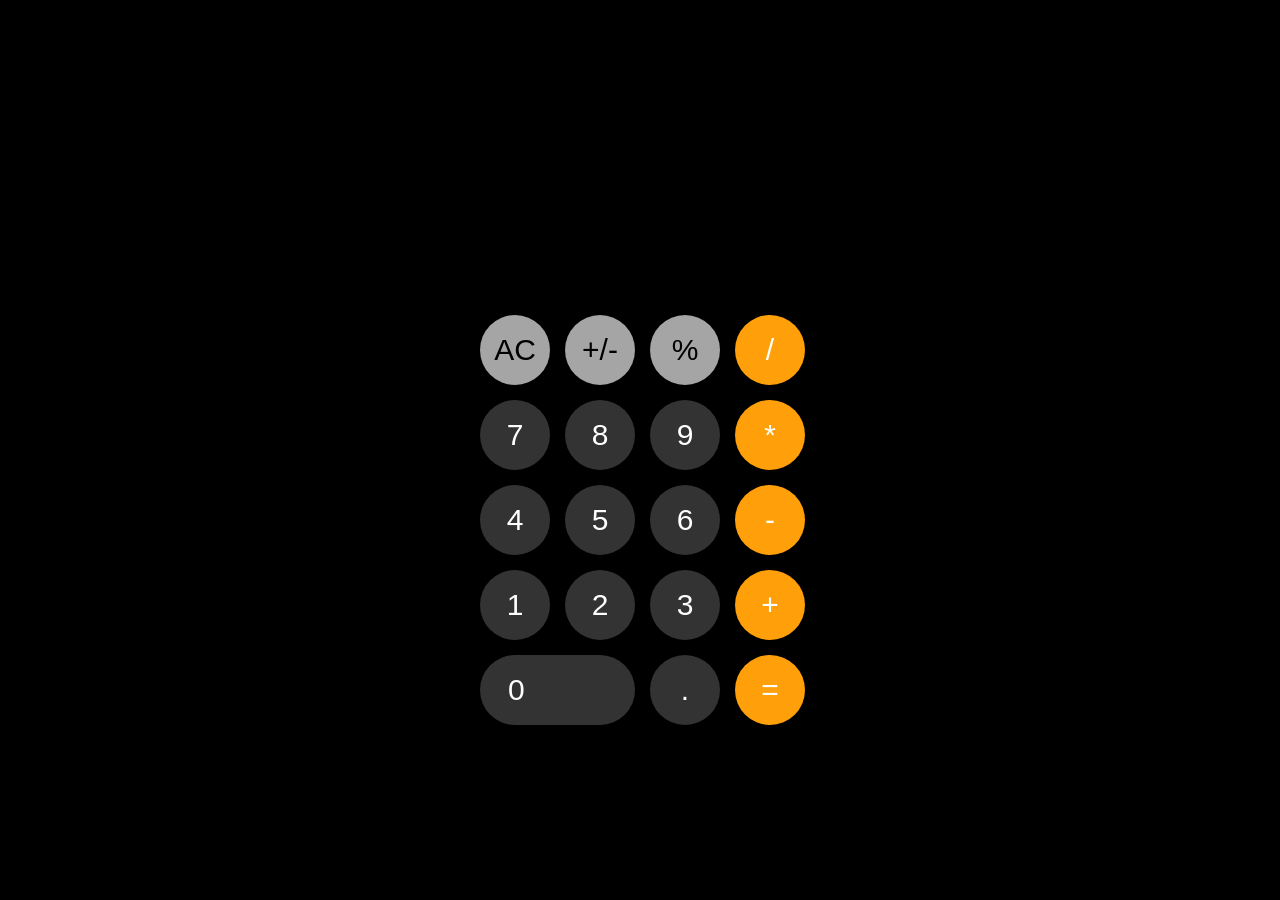
<file: 01-calculator/index.html>
<!doctype html>
<html lang="en">
  <head>
    <meta charset="UTF-8" />
    <meta name="viewport" content="width=device-width, initial-scale=1.0" />
    <title>Calculator</title>
    <link rel="stylesheet" href="style.css" />
  </head>
  <body>
    <div class="calculator">
      <div class="display">
        <input type="text" value="" readonly />
      </div>

      <div class="buttons">
        <button class="gray">AC</button>
        <button class="gray">+/-</button>
        <button class="gray">%</button>
        <button class="orange">/</button>

        <button class="dark">7</button>
        <button class="dark">8</button>
        <button class="dark">9</button>
        <button class="orange">*</button>

        <button class="dark">4</button>
        <button class="dark">5</button>
        <button class="dark">6</button>
        <button class="orange">-</button>

        <button class="dark">1</button>
        <button class="dark">2</button>
        <button class="dark">3</button>
        <button class="orange">+</button>

        <button class="dark zero">0</button>
        <button class="dark">.</button>
        <button class="orange">=</button>
      </div>
    </div>

    <script src="./script.js"></script>
  </body>
</html>
</file>
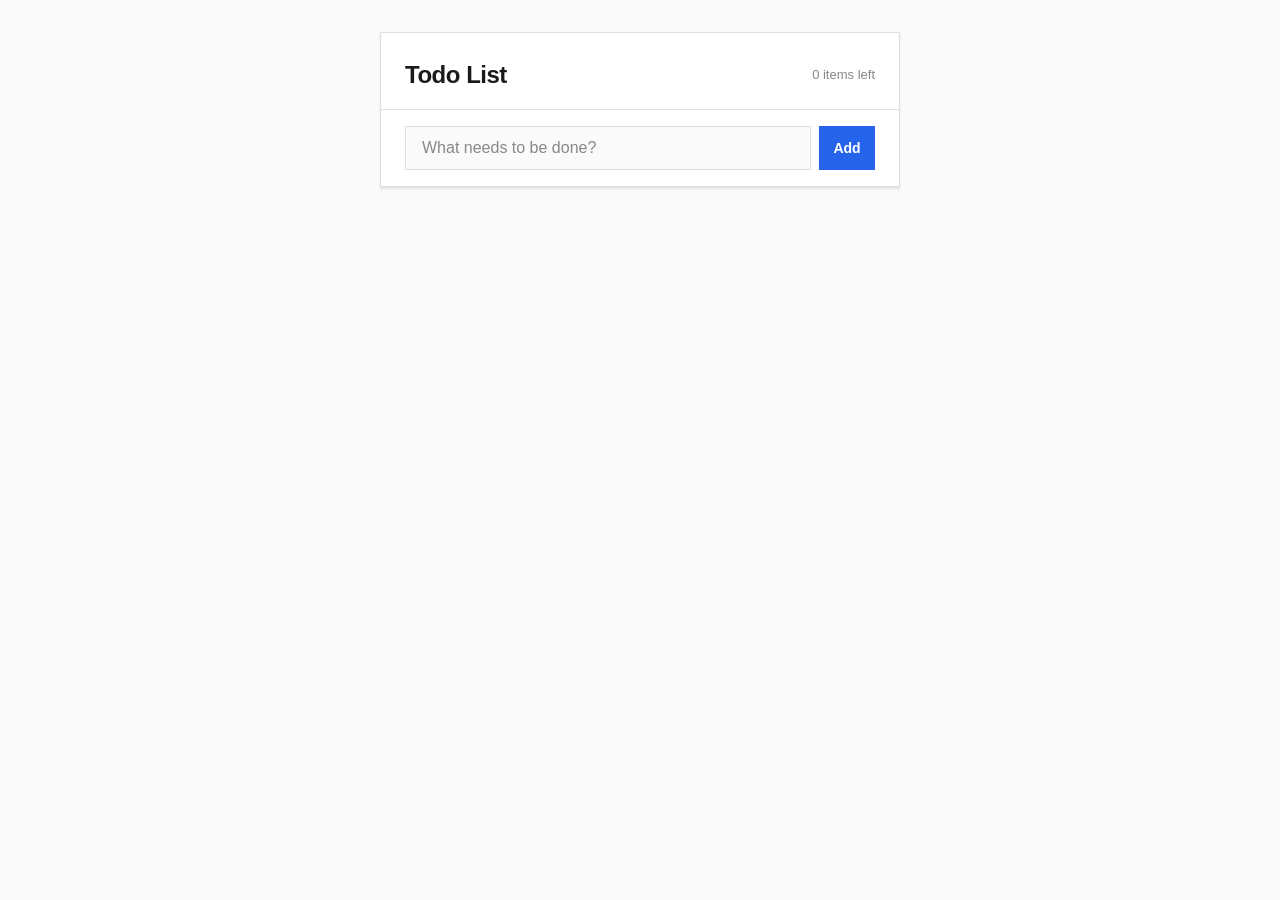
<file: 02-todo-list/index.html>
<!doctype html>
<html lang="en">
  <head>
    <meta charset="UTF-8" />
    <meta name="viewport" content="width=device-width, initial-scale=1.0" />
    <title>Todo List</title>
    <link rel="stylesheet" href="style.css" />
  </head>
  <body>
    <div class="container">
      <header>
        <h1>Todo List</h1>
        <p class="count">0 items left</p>
      </header>

      <form id="todo-form">
        <input
          type="text"
          id="todo-input"
          placeholder="What needs to be done?"
          autocomplete="off"
        />
        <button type="submit" aria-label="Add todo">Add</button>
      </form>

      <ul id="todo-list" class="todo-list">
        <!-- <li class="todo-item" data-id="1784390487585">
          <input type="checkbox" class="todo-checkbox" /><span class="todo-text"
            >r</span
          >
          <div class="todo-actions">
            <button class="todo-btn edit" aria-label="Edit">✎</button
            ><button class="todo-btn delete" aria-label="Delete">×</button>
          </div>
        </li> -->
      </ul>
    </div>

    <script src="./script.js"></script>
  </body>
</html>
</file>
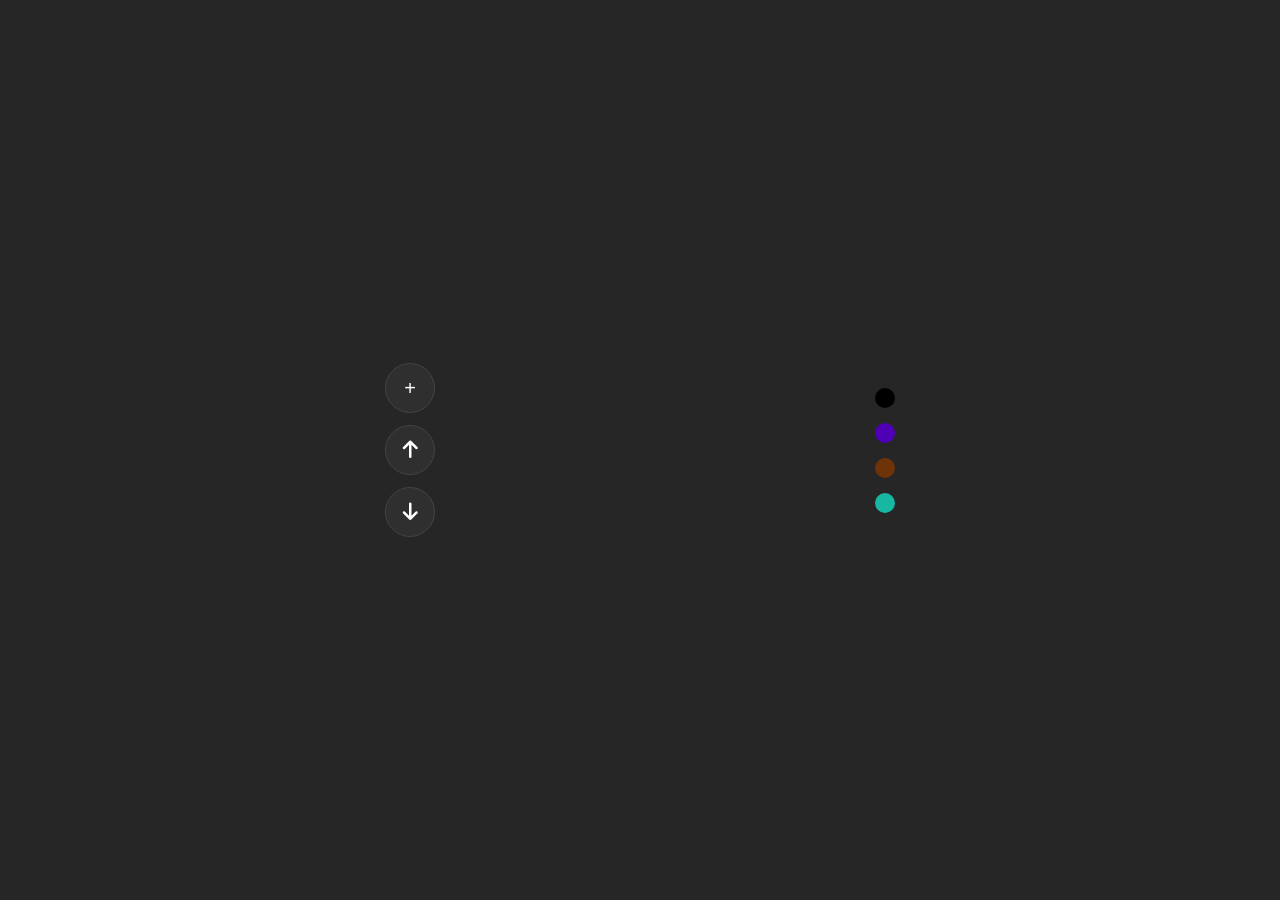
<file: 03-notes-app/index.html>
<!doctype html>
<html lang="en">
  <head>
    <meta charset="UTF-8" />
    <meta name="viewport" content="width=device-width, initial-scale=1.0" />
    <title>Notes Stack</title>

    <link rel="stylesheet" href="style.css" />

    <link
      rel="stylesheet"
      href="https://cdnjs.cloudflare.com/ajax/libs/font-awesome/6.6.0/css/all.min.css"
    />
  </head>
  <body>
    <!-- =======================
      CREATE NOTE MODAL
======================= -->

    <div class="note-modal">
      <form class="form-box">
        <h2>New Call</h2>

        <label>Image URL</label>
        <input
          id="imageUrl"
          required
          type="url"
          placeholder="https://example.com/photo.jpg"
        />

        <label>Full Name</label>
        <input
          id="fullName"
          required
          type="text"
          placeholder="Enter full name"
        />

        <label>Home Town</label>
        <input
          id="homeTown"
          required
          type="text"
          placeholder="Enter home town"
        />

        <label>Purpose</label>
        <input
          id="purpose"
          required
          type="text"
          placeholder="Quick appointment note"
        />

        <!-- <label>Category</label>

        <div class="categories">

            <label>
                <input type="checkbox">
                Emergency
            </label>

            <label class="orange">
                <input type="checkbox">
                Important
            </label>

            <label class="purple">
                <input type="checkbox">
                Urgent
            </label>

            <label>
                <input type="checkbox">
                No Rush
            </label>

        </div> -->

        <button type="submit">Create Note</button>
        <button type="button" class="close">Close</button>
      </form>
    </div>

    <!-- =======================
        NOTE STACK
======================= -->

    <div class="notes-wrapper">
      <div class="controls">
        <button id="add-note-btn">+</button>
        <button><i class="fa-solid fa-arrow-up"></i></button>
        <button><i class="fa-solid fa-arrow-down"></i></button>
      </div>

      <div class="stack">
        <!-- <div class="card">
          <img src="https://i.pravatar.cc/100" alt="" />

          <h2>Fatima Uma</h2>

          <div class="row">
            <span>Home town</span>
            <span>Singapore</span>
          </div>

          <div class="row">
            <span>Purpose</span>
            <span>3 times</span>
          </div>

        </div> -->
      </div>

      <div class="colors">
        <span class="black"></span>
        <span class="purple"></span>
        <span class="orange"></span>
        <span class="green"></span>
      </div>
    </div>

    <script src="./script.js"></script>
  </body>
</html>
</file>
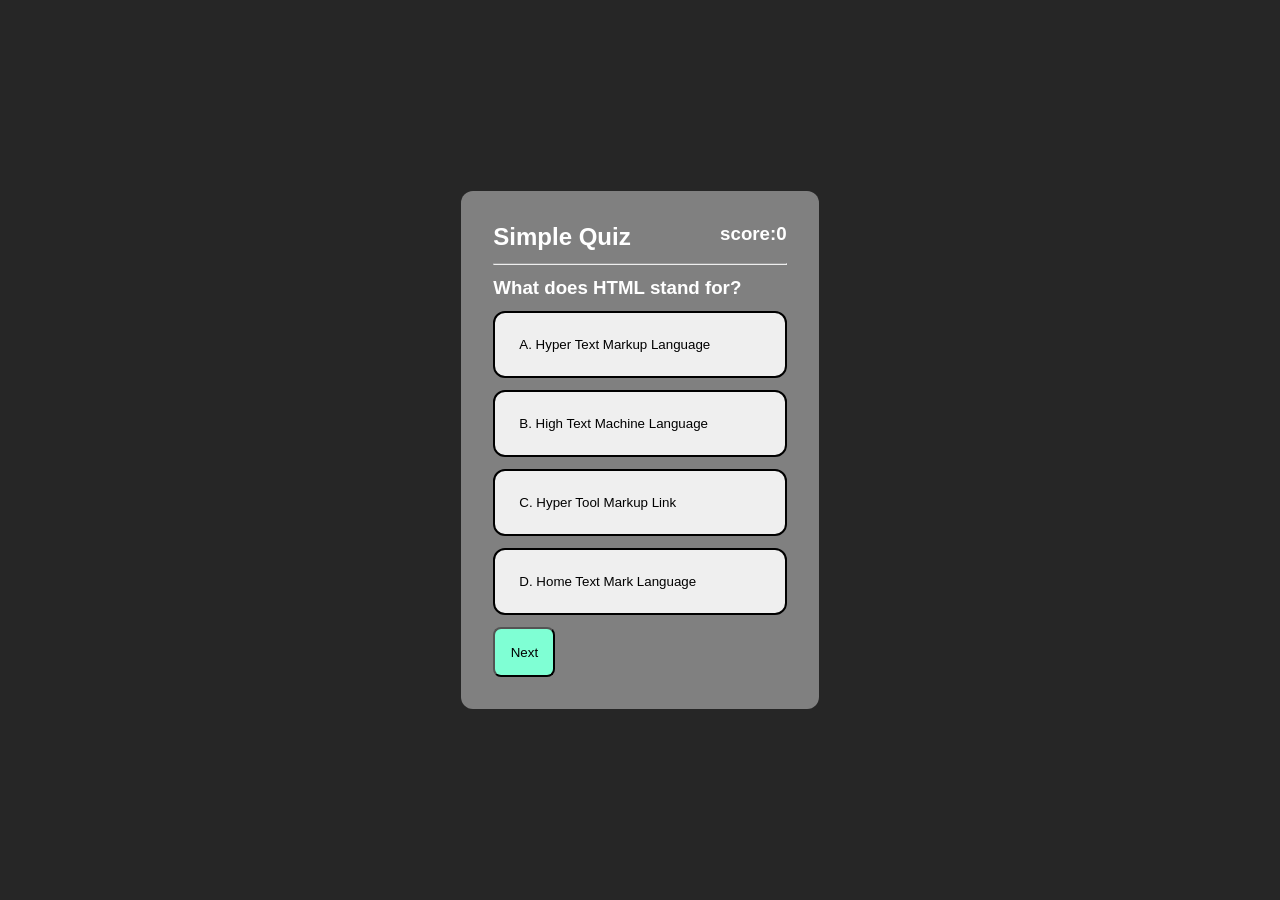
<file: 04-quiz-app/index.html>
<!doctype html>
<html lang="en">
  <head>
    <meta charset="UTF-8" />
    <meta name="viewport" content="width=device-width, initial-scale=1.0" />
    <title>Quiz App</title>
    <link rel="stylesheet" href="style.css" />
  </head>
  <body>
    <div class="container">
      <div style="display: flex;justify-content: space-between;">
        <h2>Simple Quiz</h2>
        <h3>score:<span>0</span></h3>
      </div>
      <hr />
      <div class="card">
        <h3 class="question">1. Question...</h3>
        <div class="options">
          <button>Option 1</button>
          <button>Option 2</button>
          <button>Option 3</button>
          <button>Option 4</button>
        </div>
        <button class="next-btn">Next</button>
      </div>
    </div>

    <script src="./script.js"></script>
  </body>
</html>
</file>
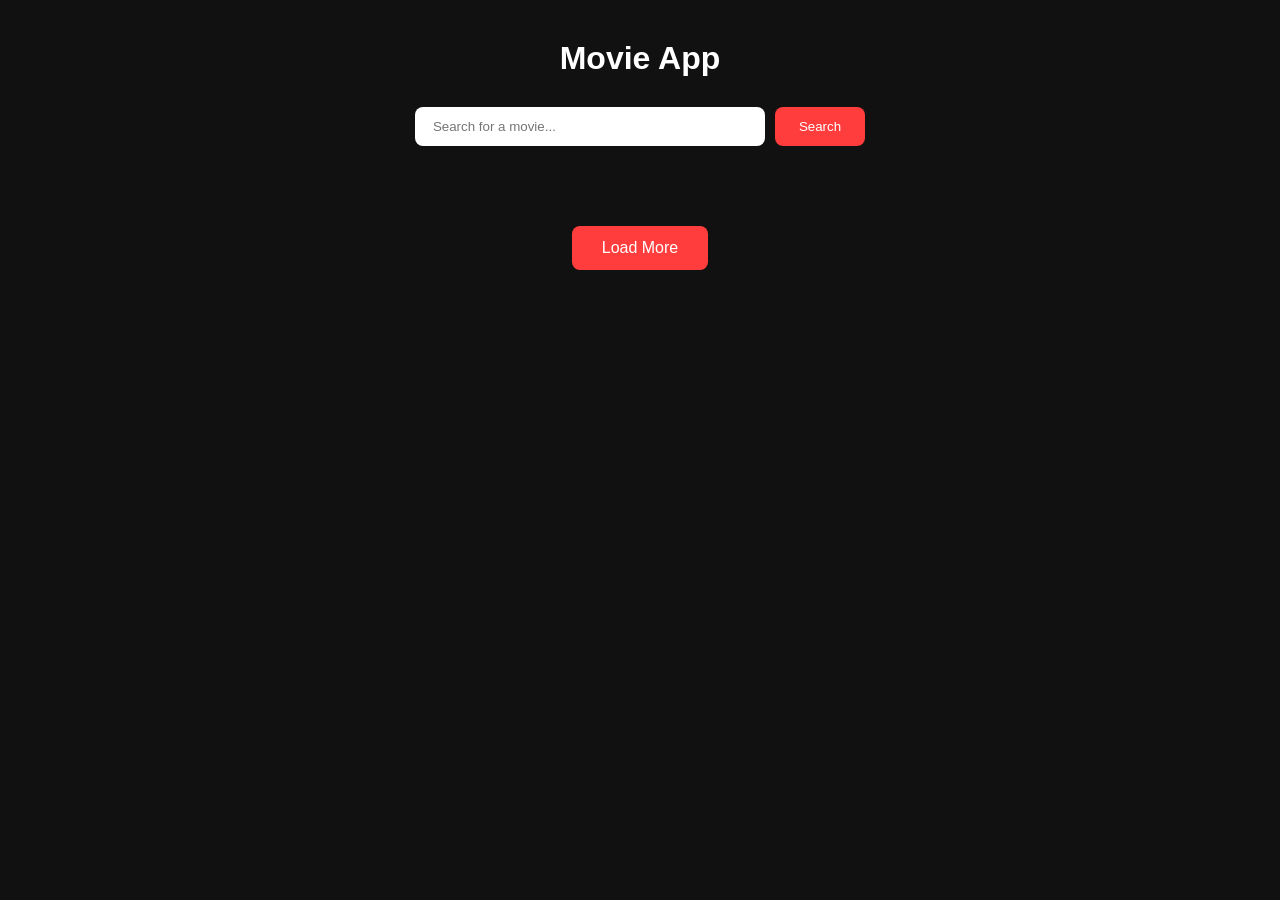
<file: 06-movie-search-app/index.html>
<!doctype html>
<html lang="en">
  <head>
    <meta charset="UTF-8" />
    <meta name="viewport" content="width=device-width, initial-scale=1.0" />
    <title>Movie Search</title>
    <link rel="stylesheet" href="style.css" />
  </head>
  <body>
    <div class="container">
      <header>
        <h1>Movie App</h1>

        <div class="search-box">
          <input
            type="text"
            id="movie-search"
            placeholder="Search for a movie..."
          />

          <button id="search-btn">Search</button>
        </div>
      </header>

      <div class="movies">
        <!-- Movies will be inserted here -->
      </div>

      <button id="load-more" class="load-more">Load More</button>
    </div>

    <!-- Movie Details Modal -->

    <div id="movie-modal" class="modal">
      <!-- Modal content will be inserted by JavaScript -->
    </div>

    <script src="./script.js"></script>

    <script src="./script.js"></script>
  </body>
</html>
</file>
<file: 01-calculator/style.css>
*{
    margin:0;
    padding:0;
    box-sizing:border-box;
    font-family:-apple-system,BlinkMacSystemFont,"SF Pro Display","Segoe UI",sans-serif;
}

body{
    display:flex;
    justify-content:center;
    align-items:center;
    min-height:100vh;
    background:#000;
}

.calculator{
    width:360px;
    background:#000;
    padding:20px;
    border-radius:35px;
}

.display{
    height:120px;
    display:flex;
    justify-content:flex-end;
    align-items:flex-end;
    padding:15px;
    margin-bottom:20px;
}

.display input{
    width:100%;
    border:none;
    outline:none;
    background:transparent;
    color:#fff;
    font-size:64px;
    text-align:right;
    font-weight:300;
}

.buttons{
    display:grid;
    grid-template-columns:repeat(4,1fr);
    gap:15px;
}

button{
    width:70px;
    height:70px;
    border:none;
    border-radius:50%;
    font-size:30px;
    cursor:pointer;
    transition:.2s;
}

button:active{
    transform:scale(.95);
    filter:brightness(1.2);
}

/* Gray Buttons */
.gray{
    background:#a5a5a5;
    color:#000;
}

/* Dark Buttons */
.dark{
    background:#333333;
    color:#fff;
}

/* Orange Buttons */
.orange{
    background:#ff9f0a;
    color:#fff;
}

/* Zero Button */
.zero{
    width:155px;
    border-radius:40px;
    grid-column:span 2;
    text-align:left;
    padding-left:28px;
}
</file>
<file: 02-todo-list/style.css>
* {
  margin: 0;
  padding: 0;
  box-sizing: border-box;
  font-family: -apple-system, BlinkMacSystemFont, "SF Pro Display", "Segoe UI", Roboto, sans-serif;
}

:root {
  --bg: #fafafa;
  --card-bg: #ffffff;
  --text: #1a1a1a;
  --text-muted: #888888;
  --border: #e0e0e0;
  --border-strong: #d0d0d0;
  --primary: #2563eb;
  --primary-hover: #1d4ed8;
  --primary-focus: rgba(37, 99, 235, 0.15);
  --danger: #dc2626;
  --danger-hover: #b91c1c;
  --danger-bg: rgba(220, 38, 38, 0.08);
  --shadow: 0 1px 3px rgba(0, 0, 0, 0.06), 0 1px 2px rgba(0, 0, 0, 0.04);
  --shadow-hover: 0 4px 12px rgba(0, 0, 0, 0.08), 0 2px 4px rgba(0, 0, 0, 0.04);
  --radius: 0;
  --radius-sm: 0;
  --transition: 150ms ease;
}

@media (prefers-color-scheme: dark) {
  :root {
    --bg: #0f0f0f;
    --card-bg: #1a1a1a;
    --text: #f5f5f5;
    --text-muted: #737373;
    --border: #333333;
    --border-strong: #404040;
    --primary: #3b82f6;
    --primary-hover: #2563eb;
    --primary-focus: rgba(59, 130, 246, 0.2);
    --danger: #ef4444;
    --danger-hover: #dc2626;
    --danger-bg: rgba(239, 68, 68, 0.12);
    --shadow: 0 1px 3px rgba(0, 0, 0, 0.3), 0 1px 2px rgba(0, 0, 0, 0.2);
    --shadow-hover: 0 4px 12px rgba(0, 0, 0, 0.4), 0 2px 4px rgba(0, 0, 0, 0.3);
  }
}

body {
  min-height: 100vh;
  background: var(--bg);
  color: var(--text);
  line-height: 1.5;
  padding: 2rem 1rem;
  display: flex;
  justify-content: center;
  align-items: flex-start;
}

.container {
  width: 100%;
  max-width: 520px;
  background: var(--card-bg);
  border: 1px solid var(--border);
  border-radius: var(--radius);
  box-shadow: var(--shadow);
  overflow: hidden;
}

header {
  display: flex;
  justify-content: space-between;
  align-items: center;
  padding: 1.5rem 1.5rem 1rem;
  border-bottom: 1px solid var(--border);
}

header h1 {
  font-size: 1.5rem;
  font-weight: 600;
  letter-spacing: -0.02em;
}

.count {
  font-size: 0.8125rem;
  color: var(--text-muted);
  font-weight: 500;
}

#todo-form {
  display: flex;
  gap: 0.5rem;
  padding: 1rem 1.5rem;
  border-bottom: 1px solid var(--border);
}

#todo-input {
  flex: 1;
  padding: 0.75rem 1rem;
  font-size: 1rem;
  color: var(--text);
  background: var(--bg);
  border: 1px solid var(--border);
  border-radius: var(--radius-sm);
  outline: none;
  transition: border-color var(--transition), box-shadow var(--transition);
}

#todo-input::placeholder {
  color: var(--text-muted);
}

#todo-input:focus {
  border-color: var(--primary);
  box-shadow: 0 0 0 3px var(--primary-focus);
}

#todo-form button[type="submit"] {
  width: 56px;
  height: 44px;
  border: none;
  border-radius: var(--radius-sm);
  background: var(--primary);
  color: #fff;
  font-size: 0.875rem;
  font-weight: 600;
  cursor: pointer;
  transition: background var(--transition), transform 100ms ease;
}

#todo-form button[type="submit"]:hover {
  background: var(--primary-hover);
}

#todo-form button[type="submit"]:active {
  transform: scale(0.98);
}

.todo-list {
  list-style: none;
  max-height: 420px;
  overflow-y: auto;
}

.todo-item {
  display: flex;
  align-items: center;
  gap: 0.75rem;
  padding: 1rem 1.5rem;
  border-bottom: 1px solid var(--border);
  transition: background var(--transition);
}

.todo-item:last-child {
  border-bottom: none;
}

.todo-item:hover {
  background: var(--bg);
}

.todo-item.editing {
  background: var(--bg);
  padding-right: 0.5rem;
}

.todo-item.completed .todo-text {
  text-decoration: line-through;
  color: var(--text-muted);
}

.todo-checkbox {
  width: 20px;
  height: 20px;
  border: 2px solid var(--border-strong);
  border-radius: var(--radius-sm);
  appearance: none;
  cursor: pointer;
  display: flex;
  align-items: center;
  justify-content: center;
  transition: border-color var(--transition), background var(--transition);
  flex-shrink: 0;
  background: var(--card-bg);
}

.todo-checkbox:checked {
  border-color: var(--primary);
  background: var(--primary);
}

.todo-checkbox:checked::after {
  content: "";
  width: 5px;
  height: 9px;
  border: solid #fff;
  border-width: 0 2px 2px 0;
  transform: rotate(45deg) translateY(-1px);
}

.todo-checkbox:hover:not(:checked) {
  border-color: var(--primary);
}

.todo-checkbox:focus-visible {
  outline: 2px solid var(--primary);
  outline-offset: 2px;
}

.todo-text {
  flex: 1;
  font-size: 1rem;
  word-break: break-word;
  transition: color var(--transition);
  min-width: 0;
}

.todo-edit-input {
  flex: 1;
  padding: 0.375rem 0.5rem;
  font-size: 1rem;
  font-family: inherit;
  color: var(--text);
  background: var(--card-bg);
  border: 1px solid var(--primary);
  border-radius: var(--radius-sm);
  outline: none;
  min-width: 0;
}

.todo-edit-input:focus {
  box-shadow: 0 0 0 2px var(--primary-focus);
}

.todo-actions {
  display: flex;
  gap: 0.25rem;
  opacity: 0;
  transition: opacity var(--transition);
}

.todo-item:hover .todo-actions,
.todo-item.editing .todo-actions,
.todo-item:focus-within .todo-actions {
  opacity: 1;
}

.todo-btn {
  width: 32px;
  height: 32px;
  border: none;
  border-radius: var(--radius-sm);
  background: transparent;
  color: var(--text-muted);
  font-size: 1.125rem;
  cursor: pointer;
  display: flex;
  align-items: center;
  justify-content: center;
  transition: background var(--transition), color var(--transition);
}

.todo-btn:hover {
  background: var(--bg);
  color: var(--text);
}

.todo-btn.delete:hover {
  background: var(--danger-bg);
  color: var(--danger);
}

.todo-btn:focus-visible {
  outline: 2px solid var(--primary);
  outline-offset: 2px;
}

.todo-btn.save {
  color: var(--primary);
}

.todo-btn.save:hover {
  background: var(--primary-focus);
  color: var(--primary);
}

.todo-btn.cancel:hover {
  background: var(--danger-bg);
  color: var(--danger);
}

.filters {
  display: flex;
  justify-content: center;
  gap: 0.5rem;
  padding: 1rem 1.5rem;
  border-top: 1px solid var(--border);
  border-bottom: 1px solid var(--border);
}

.filter {
  padding: 0.5rem 1rem;
  border: none;
  border-radius: var(--radius-sm);
  background: transparent;
  color: var(--text-muted);
  font-size: 0.8125rem;
  font-weight: 500;
  cursor: pointer;
  transition: color var(--transition), background var(--transition);
}

.filter:hover {
  color: var(--text);
  background: var(--bg);
}

.filter.active {
  color: var(--primary);
  background: var(--primary-focus);
}

.clear-btn {
  width: 100%;
  padding: 1rem;
  border: none;
  background: transparent;
  color: var(--danger);
  font-size: 0.8125rem;
  font-weight: 500;
  cursor: pointer;
  transition: color var(--transition), background var(--transition);
}

.clear-btn:hover {
  color: var(--danger-hover);
  background: var(--danger-bg);
}

.clear-btn:focus-visible {
  outline: 2px solid var(--danger);
  outline-offset: -2px;
}

.empty-state {
  padding: 3rem 1.5rem;
  text-align: center;
  color: var(--text-muted);
  font-size: 0.9375rem;
}

@media (max-width: 480px) {
  .container {
    border-radius: 0;
    border-left: none;
    border-right: none;
    max-width: 100%;
    height: 100vh;
    display: flex;
    flex-direction: column;
  }

  body {
    padding: 0;
    align-items: stretch;
  }

  .todo-list {
    flex: 1;
  }
}
</file>
<file: 03-notes-app/style.css>
* {
  margin: 0;
  padding: 0;
  box-sizing: border-box;
  font-family: Arial, Helvetica, sans-serif;
}

body {
  background: #262626;
  height: 100vh;

  display: flex;
  justify-content: center;
  align-items: center;

  color: white;
}

/*=====================
FORM
======================*/

.note-modal {
  position: fixed;
  inset: 0;

  background: rgba(0, 0, 0, 0.55);

  display: none;
  /* JS -> display:flex */

  justify-content: center;
  align-items: center;

  z-index: 100;
}

.form-box {
  height: 97vh;

  width: 430px;

  background: #2b2b2b;

  padding: 35px;

  border-radius: 25px;

  border: 1px solid #3d3d3d;
}

.form-box h2 {
  margin-bottom: 20px;
}

.form-box label {
  display: block;
  margin-top: 18px;
  margin-bottom: 8px;
  font-size: 14px;
}

.form-box input {
  width: 100%;
  padding: 14px;

  background: #3a3a3a;

  border: none;

  border-radius: 15px;

  outline: none;

  color: white;
}

.categories {
  display: flex;
  flex-wrap: wrap;
  gap: 10px;

  margin-top: 10px;
}

.categories label {
  padding: 10px 18px;

  border-radius: 25px;

  border: 1px solid #666;

  display: flex;
  align-items: center;
  gap: 8px;

  cursor: pointer;
}

.orange {
  background: #5d3008;
}

.purple {
  background: #3a0c67;
}

.form-box button {
  width: 100%;

  padding: 14px;

  border: none;

  margin-top: 20px;

  border-radius: 40px;

  cursor: pointer;

  background: black;

  color: white;
}

.close {
  background: #890000 !important;
}

/*====================
NOTES
====================*/

.notes-wrapper {
  display: flex;

  align-items: center;

  gap: 35px;
}

/*====================
LEFT BUTTONS
====================*/

.controls {
  display: flex;
  flex-direction: column;
  gap: 12px;
}

.controls button {
  width: 50px;
  height: 50px;

  border-radius: 50%;

  background: #2f2f2f;

  border: 1px solid #444;

  color: white;

  font-size: 20px;

  cursor: pointer;
}

/*====================
STACK
====================*/

.stack {
  position: relative;

  width: 370px;
  height: 250px;
}

/* BACK CARD */

.card {
  position: absolute;

  width: 100%;
  height: 100%;

  border-radius: 22px;

  background: #2d2d2d;

  border: 1px solid #3f3f3f;

  padding: 25px;

  display: flex;

  flex-direction: column;

  justify-content: flex-start;

  opacity: 0;

  transform: translateY(0);

  transition: all 0.3s ease;

  pointer-events: none;
}

/* Third card (back2) */

.card.back2 {
  transform: translateY(16px);

  opacity: 0.25;

  z-index: 8 !important;
}

/* Second card (back1) */

.card.back1 {
  transform: translateY(8px);

  opacity: 0.5;

  z-index: 9 !important;
}

/* Main card (active) */

.card.active {
  opacity: 1;

  transform: translateY(0);

  z-index: 10 !important;

  pointer-events: auto;
}

.card img {
  width: 58px;
  height: 58px;

  border-radius: 50%;

  margin-bottom: 20px;
}

.card h2 {
  margin-bottom: 25px;
}

.row {
  display: flex;

  justify-content: space-between;

  margin-bottom: 14px;

  color: #ddd;
}

.buttons {
  display: flex;
  gap: 15px;

  margin-top: 20px;
}

.buttons button {
  padding: 12px 24px;

  border: none;

  border-radius: 30px;

  background: #444;

  color: white;

  cursor: pointer;
}

.call {
  background: black !important;
}

/*====================
COLORS
====================*/

.colors {
  display: flex;

  flex-direction: column;

  gap: 15px;
}

.colors span {
  width: 20px;
  height: 20px;

  border-radius: 50%;
}

.black {
  background: black;
}

.purple {
  background: #4f00b6;
}

.orange {
  background: #6f3308;
}

.green {
  background: #17b7a3;
}
</file>
<file: 04-quiz-app/style.css>
* {
  margin: 0;
  padding: 0;
  box-sizing: border-box;
  font-family: Arial, Helvetica, sans-serif;
}

body {
  background: #262626;
  height: 100vh;
  display: flex;
  justify-content: center;
  align-items: center;
  color: white;
}

h2 {
  display: flex;
}

hr {
  margin: 12px 0 12px 0;
}

.container {
  background-color: gray;
  border-radius: 12px;
  padding: 2rem;
}

.options button {
  display: flex;
  padding: 1.5rem;
  margin: 12px 0 12px 0;
  border-radius: 12px;
  border: 2px solid black;
  list-style: none;
  width: 22em;
  cursor: pointer;
}

.options button:hover {
  background-color: rgb(93, 91, 91);
}

.next-btn {
  padding: 1.2vw;
  border-radius: 8px;
  background-color: aquamarine;
  cursor: pointer;
}
</file>
<file: 06-movie-search-app/style.css>
* {
  margin: 0;
  padding: 0;
  box-sizing: border-box;
  font-family: Arial, sans-serif;
}

body {
  background: #111;
  color: white;
}

.container {
  width: min(1200px, 90%);
  margin: auto;
  padding: 40px 0;
}

header {
  text-align: center;
}

header h1 {
  margin-bottom: 30px;
}

.search-box {
  display: flex;
  justify-content: center;
  gap: 10px;
  margin-bottom: 40px;
}

.search-box input {
  width: 350px;
  padding: 12px 18px;
  border: none;
  outline: none;
  border-radius: 8px;
}

.search-box button {
  padding: 12px 24px;
  border: none;
  background: #ff3d3d;
  color: white;
  cursor: pointer;
  border-radius: 8px;
}

.movies {
  display: grid;
  grid-template-columns: repeat(auto-fill, minmax(220px, 1fr));
  gap: 25px;
}

.card {
  background-color: #222;
  border-radius: 12px;
  overflow: hidden;
  cursor: pointer;
  transition: 0.2s ease-in;
}

.card:hover {
  transform: translateY(-5px);
}

.card img {
  width: 100%;
  height: 330px;
  object-fit: cover;
}

.card-body {
  padding: 15px;
}

.card-body h2 {
  margin-bottom: 10px;
  font-size: 20px;
}

.card-body p {
  color: #aaa;
  margin-bottom: 15px;
}

.card-body button {
  width: 100%;
  padding: 10px;
  border: none;
  background: #ff3d3d;
  color: white;
  cursor: pointer;
  border-radius: 8px;
}

.load-more {
  display: block;
  margin: 40px auto 0;
  padding: 13px 30px;
  border: none;
  background: #ff3d3d;
  color: white;
  cursor: pointer;
  border-radius: 8px;
  font-size: 16px;
}

.load-more:hover {
  background: #e52f2f;
}

.no-results {
  grid-column: 1 / -1;
  text-align: center;
  width: 100%;
  padding: 40px 20px;
  color: #fff;
}

.no-results h2 {
  font-size: 28px;
  margin-bottom: 10px;
}

.no-results p {
  color: #aaa;
}

/* =========================
MODAL
========================= */

.modal {
  position: fixed;
  inset: 0;
  background: rgba(0, 0, 0, 0.85);

  display: none;
  align-items: center;
  justify-content: center;

  padding: 20px;
  z-index: 1000;
}

.modal.active {
  display: flex;
}

.modal-content {
  position: relative;

  width: min(900px, 100%);
  max-height: 90vh;
  overflow-y: auto;

  background: #222;
  border-radius: 15px;
  padding: 30px;
}

.close-modal {
  position: absolute;
  top: 12px;
  right: 18px;

  width: 40px;
  height: 40px;

  border: none;
  border-radius: 50%;

  background: #ff3d3d;
  color: white;

  font-size: 28px;
  line-height: 40px;

  cursor: pointer;
}

.modal-movie {
  display: flex;
  gap: 30px;
}

.modal-movie img {
  width: 280px;
  height: 420px;
  object-fit: cover;
  border-radius: 10px;
}

.modal-details {
  flex: 1;
  padding-top: 10px;
}

.modal-details h2 {
  font-size: 32px;
  margin-bottom: 15px;
}

.modal-details p {
  color: #ccc;
  line-height: 1.6;
  margin-bottom: 12px;
}

.modal-details strong {
  color: white;
}

.modal-details .rating {
  color: #ffd700;
  font-size: 18px;
  margin-bottom: 20px;
}

.modal-details h3 {
  margin: 25px 0 10px;
  font-size: 22px;
}

.overview {
  color: #bbb;
}

/* =========================
RESPONSIVE
========================= */

@media (max-width: 700px) {
  .search-box {
    flex-direction: column;
  }

  .search-box input {
    width: 100%;
  }

  .search-box button {
    width: 100%;
  }

  .modal-content {
    padding: 25px 20px;
  }

  .modal-movie {
    flex-direction: column;
  }

  .modal-movie img {
    width: 200px;
    height: 300px;
    margin: auto;
  }

  .modal-details h2 {
    font-size: 25px;
  }
}
</file>
